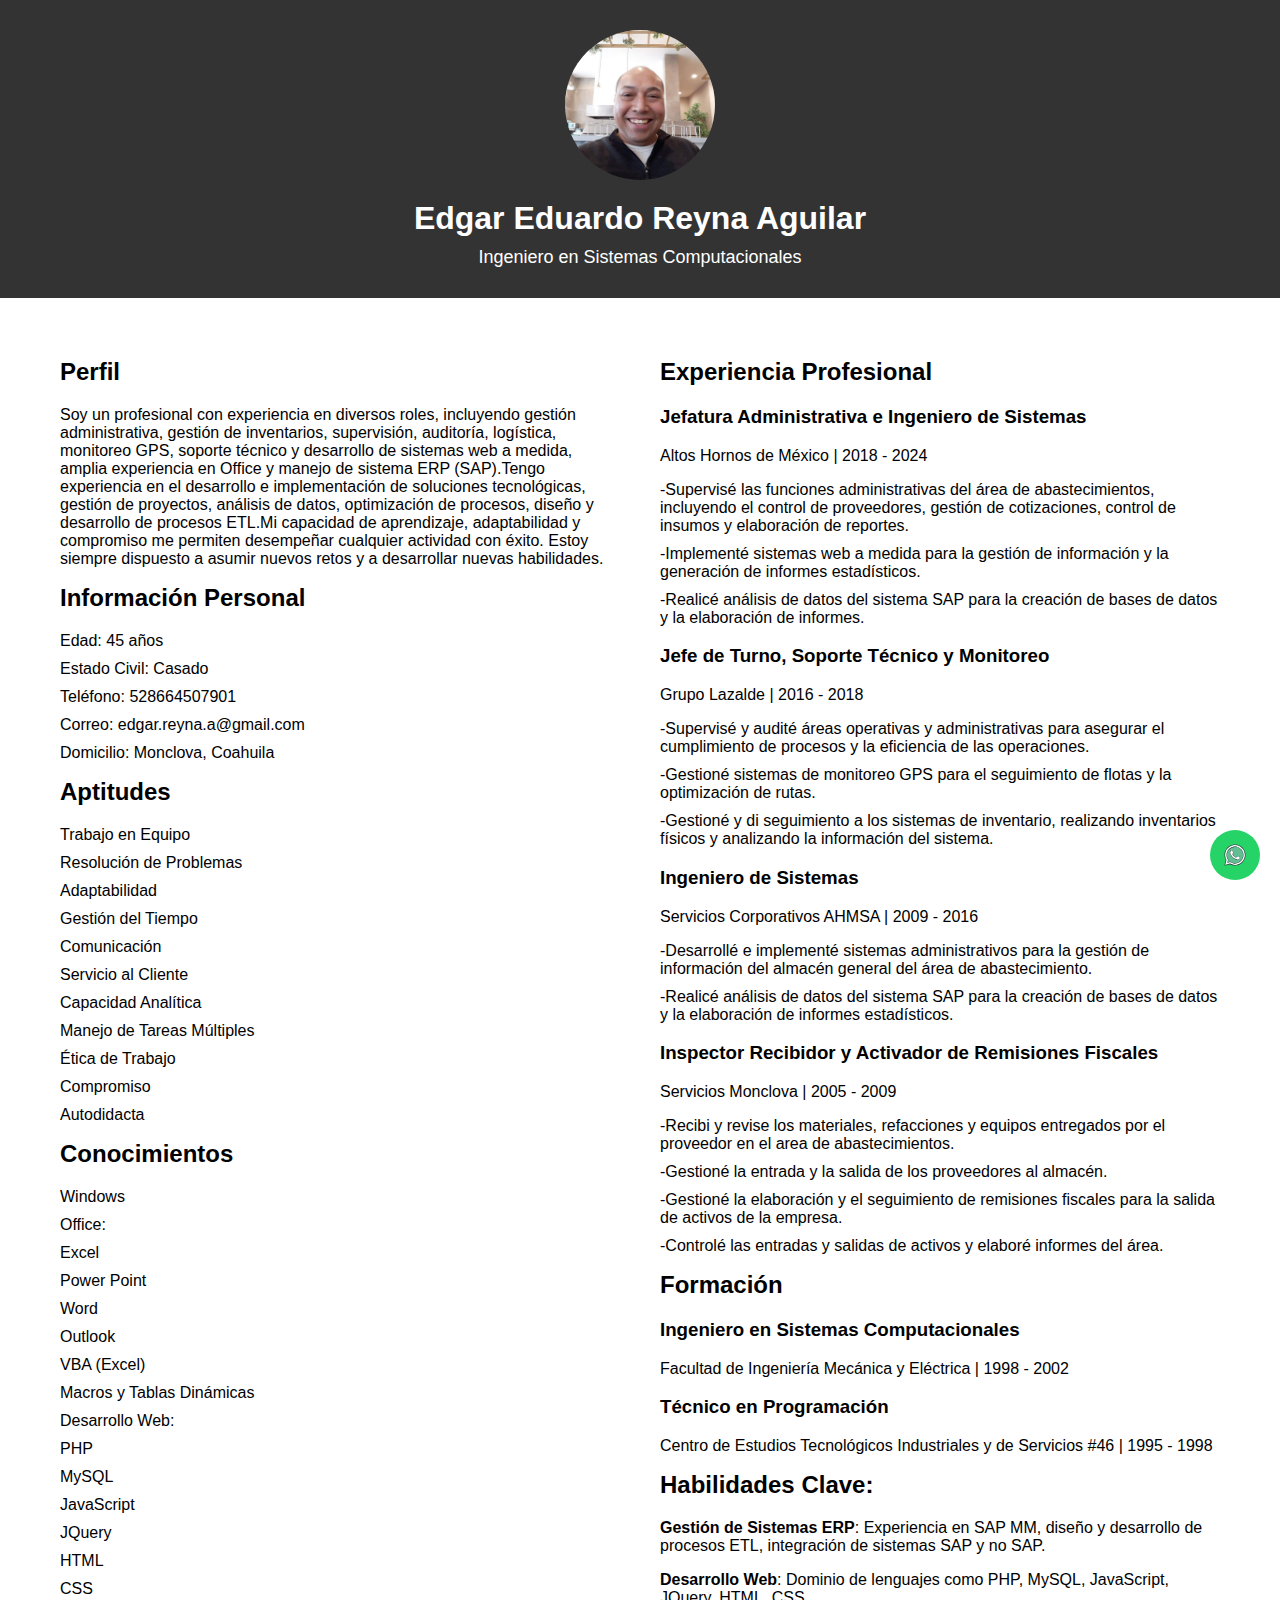
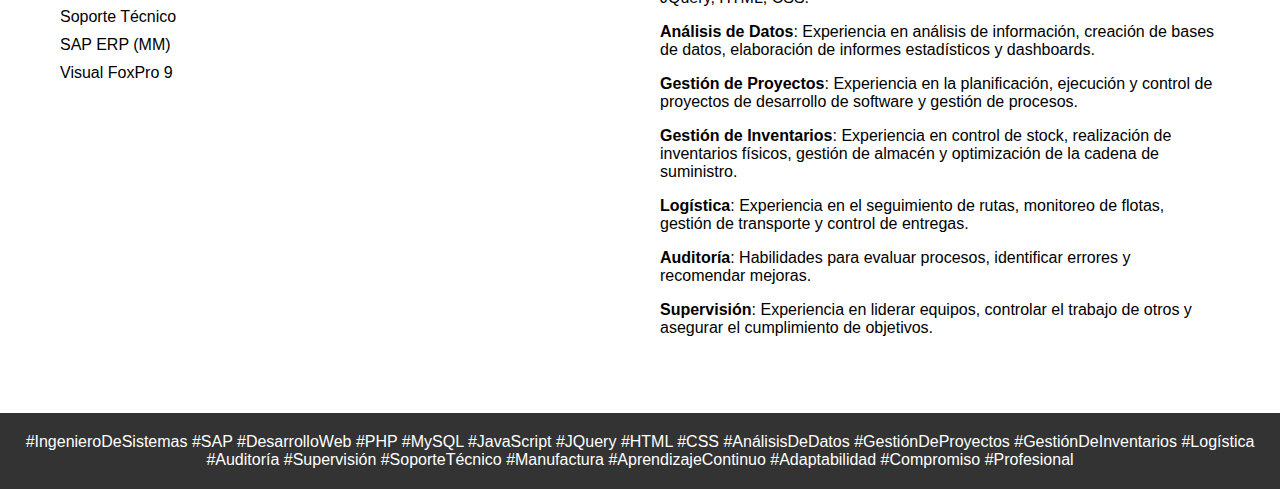
<file: index.html>
<!DOCTYPE html>
<html lang="es">
<head>
  <meta charset="UTF-8">
  <meta name="viewport" content="width=device-width, initial-scale=1.0">
  <title>Edgar E. Reyna Aguilar - Ingeniero en Sistemas Computacionales</title>
  <link rel="stylesheet" href="styles.css">
</head>
<body>
  <header>
    <div class="header-content">
      <img src="./edgar.jpg" alt="Foto de perfil">
      <h1>Edgar Eduardo Reyna Aguilar</h1>
      <p>Ingeniero en Sistemas Computacionales</p>
    </div>
  </header>

  <main>
    <div class="content-wrapper">
      <div class="column">
        
        <h2>Perfil</h2>

        <p>Soy un profesional con experiencia en diversos roles, incluyendo gestión administrativa, gestión de inventarios, supervisión, auditoría, logística, monitoreo GPS, soporte técnico y desarrollo de sistemas web a medida, amplia experiencia en Office y manejo de sistema ERP (SAP).Tengo experiencia en el desarrollo e implementación de soluciones tecnológicas, gestión de proyectos, análisis de datos, optimización de procesos, diseño y desarrollo de procesos ETL.Mi capacidad de aprendizaje, adaptabilidad y compromiso me permiten desempeñar cualquier actividad con éxito. Estoy siempre dispuesto a asumir nuevos retos y a desarrollar nuevas habilidades.</p>
        
        <h2>Información Personal</h2>
        <ul>
          <li>Edad: 45 años</li>
          <li>Estado Civil: Casado</li>
          <li>Tel&eacutefono: 528664507901</li>  
          <li>Correo: edgar.reyna.a@gmail.com</li>  
          <li>Domicilio: Monclova, Coahuila</li>
        </ul>
    
        <h2>Aptitudes</h2>
        <ul>
          <li>Trabajo en Equipo</li>
          <li>Resolución de Problemas</li>
          <li>Adaptabilidad</li>
          <li>Gestión del Tiempo</li>
          <li>Comunicación</li>
          <li>Servicio al Cliente</li>
          <li>Capacidad Analítica</li>
          <li>Manejo de Tareas Múltiples</li>
          <li>Ética de Trabajo</li>
          <li>Compromiso</li>
          <li>Autodidacta</li>
        </ul>

        <h2>Conocimientos</h2>
        <ul>
          <li>Windows</li>          
          <li>Office:</li>
          <li>Excel</li>
          <li>Power Point</li>
          <li>Word</li>
          <li>Outlook</li>        
          <li>VBA (Excel)</li>
          <li>Macros y Tablas Dinámicas</li>
          <li>Desarrollo Web:</li>
          <li>PHP</li> 
          <li>MySQL</li>
          <li>JavaScript</li>
          <li>JQuery</li>
          <li>HTML</li>
          <li>CSS</li>          
          <li>Soporte T&eacutecnico</li>
          <li>SAP ERP (MM)</li>
          <li>Visual FoxPro 9</li>                    
        </ul>
      </div>

      <div class="column">
        

        <h2>Experiencia Profesional</h2>        
        <h3>Jefatura Administrativa e Ingeniero de Sistemas</h3>
        <p>Altos Hornos de México | 2018 - 2024</p>
        <ul>
          <li>-Supervisé las funciones administrativas del área de abastecimientos, incluyendo el control de proveedores, gestión de cotizaciones, control de insumos y elaboración de reportes.</li>
          <li>-Implementé sistemas web a medida para la gestión de información y la generación de informes estadísticos.</li>
          <li>-Realicé análisis de datos del sistema SAP para la creación de bases de datos y la elaboración de informes.</li>
        </ul>

        <h3>Jefe de Turno, Soporte Técnico y Monitoreo</h3>
        <p>Grupo Lazalde | 2016 - 2018</p>
        <ul>
          <li>-Supervisé y audité áreas operativas y administrativas para asegurar el cumplimiento de procesos y la eficiencia de las operaciones.</li>
          <li>-Gestioné sistemas de monitoreo GPS para el seguimiento de flotas y la optimización de rutas.</li>
          <li>-Gestioné y di seguimiento a los sistemas de inventario, realizando inventarios físicos y analizando la información del sistema.</li>
        </ul>

        <h3>Ingeniero de Sistemas</h3>
        <p>Servicios Corporativos AHMSA | 2009 - 2016</p>
        <ul>
          <li>-Desarrollé e implementé sistemas administrativos para la gestión de información del almacén general del área de abastecimiento.</li>
          <li>-Realicé análisis de datos del sistema SAP para la creación de bases de datos y la elaboración de informes estadísticos.</li>          
        </ul>

        <h3>Inspector Recibidor y Activador de Remisiones Fiscales</h3>
        <p>Servicios Monclova | 2005 - 2009</p>
        <ul>
            <li>-Recibi y revise los materiales, refacciones y equipos entregados por el proveedor en el area de abastecimientos.</li>            
            <li>-Gestioné la entrada y la salida de los proveedores al almacén.</li>
            <li>-Gestioné la elaboración y el seguimiento de remisiones fiscales para la salida de activos de la empresa.</li>
            <li>-Controlé las entradas y salidas de activos y elaboré informes del área.</li>    
        </ul>

        <h2>Formación</h2>
        
        <h3>Ingeniero en Sistemas Computacionales</h3>
        <p>Facultad de Ingeniería Mecánica y Eléctrica | 1998 - 2002</p>

        <h3>Técnico en Programación</h3>
        <p>Centro de Estudios Tecnológicos Industriales y de Servicios #46 | 1995 - 1998</p>

        <h2>Habilidades Clave:</h2>
        <p><strong>Gestión de Sistemas ERP</strong>: Experiencia en SAP MM, diseño y desarrollo de procesos ETL, integración de sistemas SAP y no SAP.</p>
        <p><strong>Desarrollo Web</strong>: Dominio de lenguajes como PHP, MySQL, JavaScript, JQuery, HTML, CSS.</p>
        <p><strong>Análisis de Datos</strong>: Experiencia en análisis de información, creación de bases de datos, elaboración de informes estadísticos y dashboards.</p>
        <p><strong>Gestión de Proyectos</strong>: Experiencia en la planificación, ejecución y control de proyectos de desarrollo de software y gestión de procesos.</p>
        <p><strong>Gestión de Inventarios</strong>: Experiencia en control de stock, realización de inventarios físicos, gestión de almacén y optimización de la cadena de suministro.</p>
        <p><strong>Logística</strong>: Experiencia en el seguimiento de rutas, monitoreo de flotas, gestión de transporte y control de entregas.</p>
        <p><strong>Auditoría</strong>: Habilidades para evaluar procesos, identificar errores y recomendar mejoras.</p>
        <p><strong>Supervisión</strong>: Experiencia en liderar equipos, controlar el trabajo de otros y asegurar el cumplimiento de objetivos.</p>
        
      </div>
    </div>
  </main>

  <footer>
    <div class="footer-content">
      <p>#IngenieroDeSistemas #SAP #DesarrolloWeb #PHP #MySQL #JavaScript #JQuery #HTML #CSS #AnálisisDeDatos #GestiónDeProyectos #GestiónDeInventarios #Logística #Auditoría #Supervisión #SoporteTécnico #Manufactura #AprendizajeContinuo #Adaptabilidad #Compromiso #Profesional</p>
    </div>
  </footer>

  <a href="https://wa.me/+528664507901" class="whatsapp-btn" target="_blank">
    <img src="./iconw.svg" alt="Icono de WhatsApp" />
  </a>
</body>
</html>
</file>
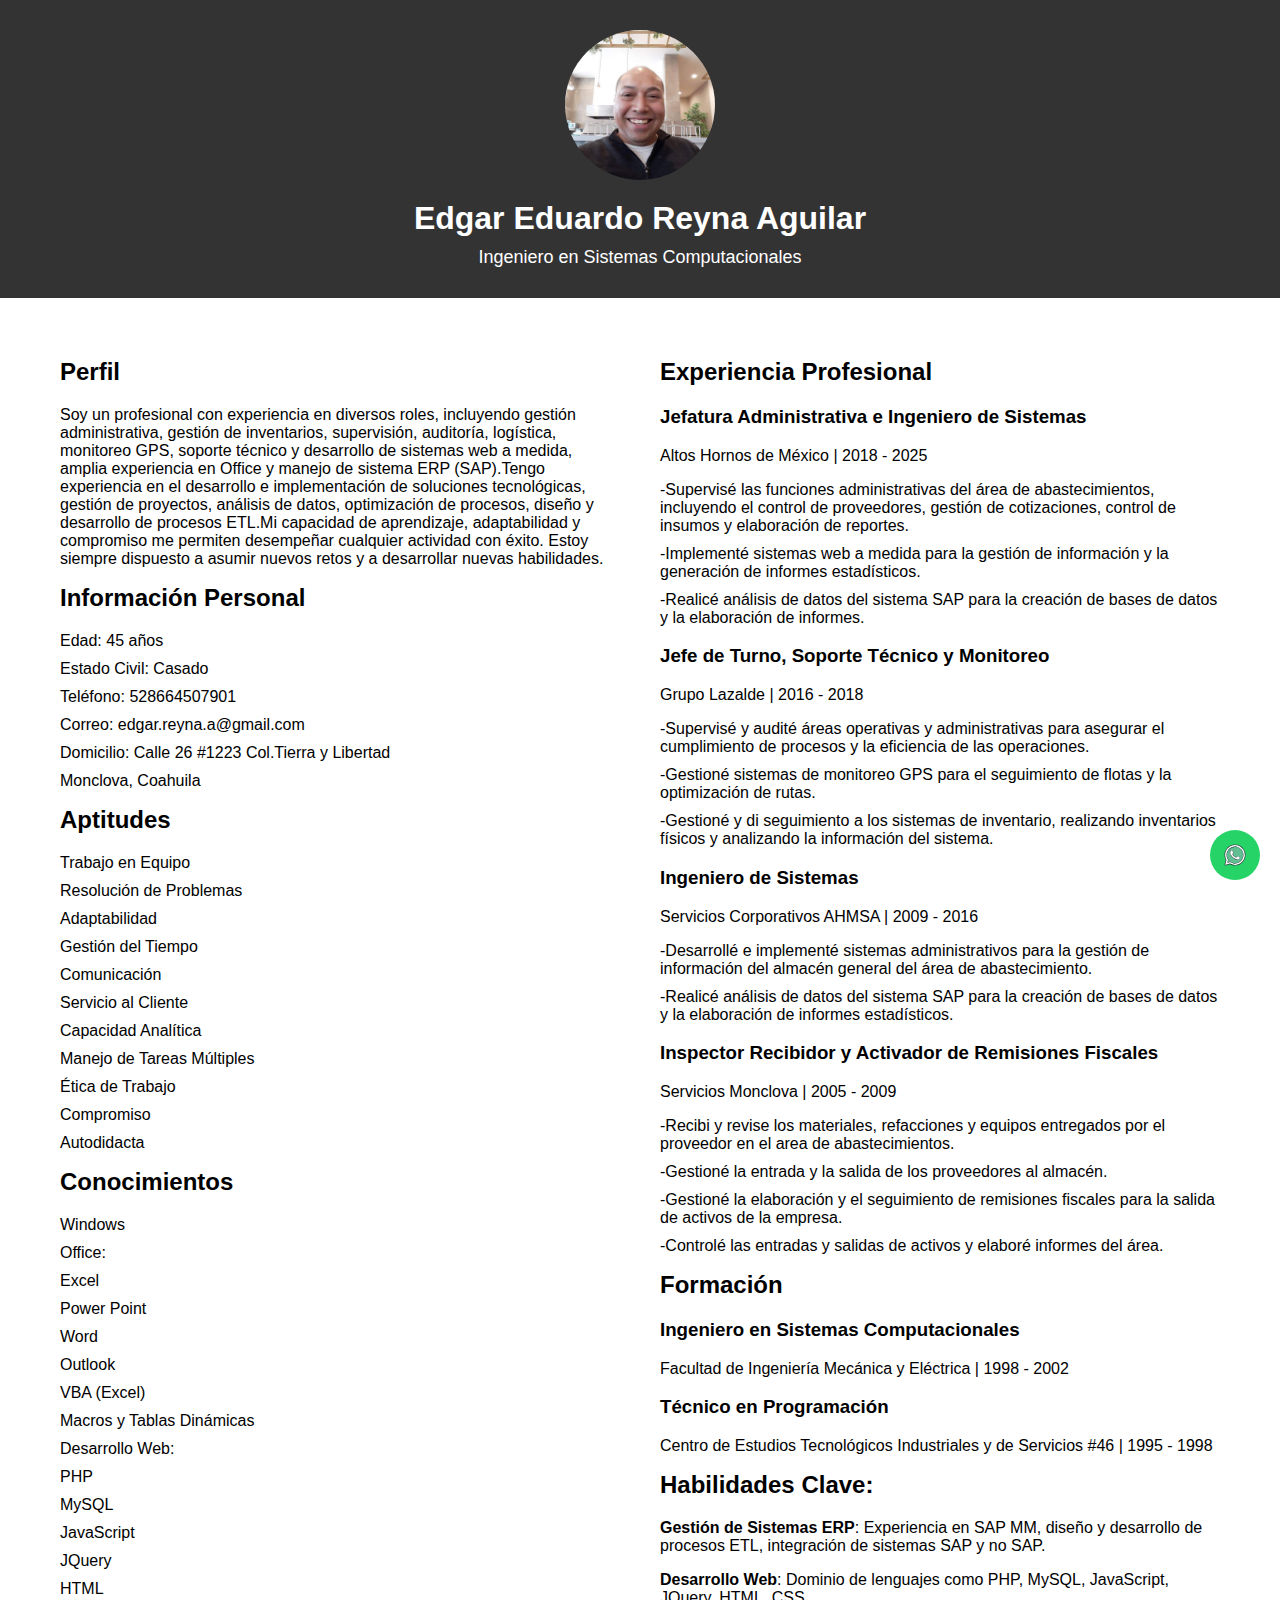
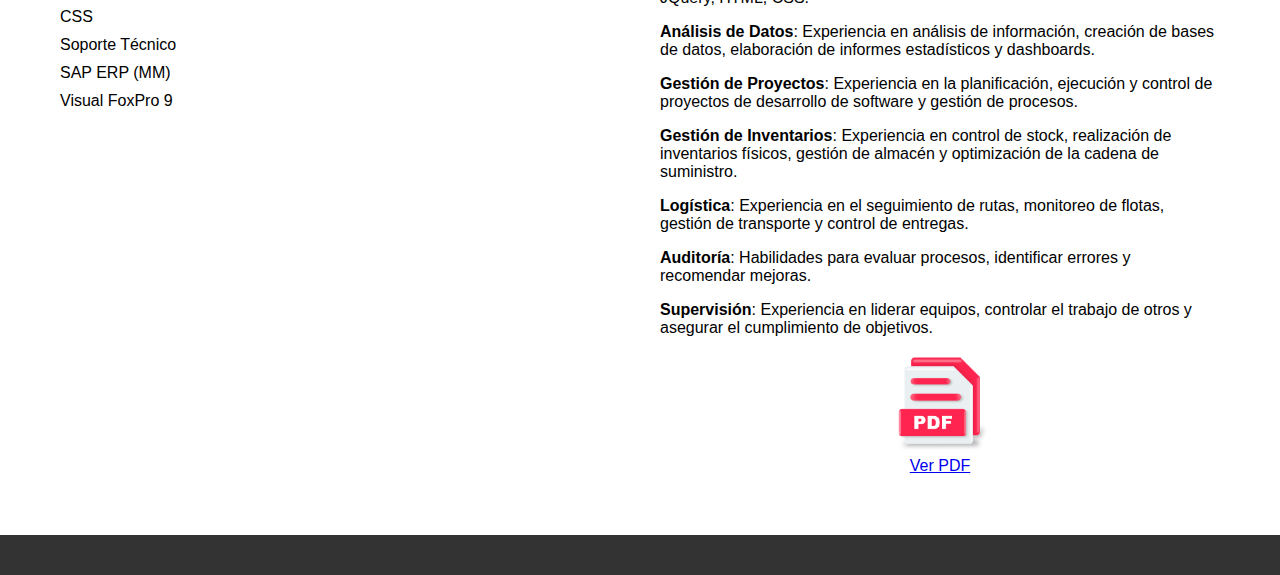
<file: index2.html>
<!DOCTYPE html>
<html lang="es">
<head>
  <meta charset="UTF-8">
  <meta name="viewport" content="width=device-width, initial-scale=1.0">
  <title>Edgar E. Reyna Aguilar - Ingeniero en Sistemas Computacionales</title>
  <link rel="stylesheet" href="styles.css">
</head>
<body>
  <header>
    <div class="header-content">
      <img src="./edgar.jpg" alt="Foto de perfil">
      <h1>Edgar Eduardo Reyna Aguilar</h1>
      <p>Ingeniero en Sistemas Computacionales</p>
    </div>
  </header>

  <main>
    <div class="content-wrapper">
      <div class="column">
        
        <h2>Perfil</h2>

        <p>Soy un profesional con experiencia en diversos roles, incluyendo gestión administrativa, gestión de inventarios, supervisión, auditoría, logística, monitoreo GPS, soporte técnico y desarrollo de sistemas web a medida, amplia experiencia en Office y manejo de sistema ERP (SAP).Tengo experiencia en el desarrollo e implementación de soluciones tecnológicas, gestión de proyectos, análisis de datos, optimización de procesos, diseño y desarrollo de procesos ETL.Mi capacidad de aprendizaje, adaptabilidad y compromiso me permiten desempeñar cualquier actividad con éxito. Estoy siempre dispuesto a asumir nuevos retos y a desarrollar nuevas habilidades.</p>
        
        <h2>Información Personal</h2>
        <ul>
          <li>Edad: 45 años</li>
          <li>Estado Civil: Casado</li>
          <li>Tel&eacutefono: 528664507901</li>  
          <li>Correo: edgar.reyna.a@gmail.com</li>  
          <li>Domicilio: Calle 26 #1223 Col.Tierra y Libertad</li>
          <li>Monclova, Coahuila</li>
        </ul>
    
        <h2>Aptitudes</h2>
        <ul>
          <li>Trabajo en Equipo</li>
          <li>Resolución de Problemas</li>
          <li>Adaptabilidad</li>
          <li>Gestión del Tiempo</li>
          <li>Comunicación</li>
          <li>Servicio al Cliente</li>
          <li>Capacidad Analítica</li>
          <li>Manejo de Tareas Múltiples</li>
          <li>Ética de Trabajo</li>
          <li>Compromiso</li>
          <li>Autodidacta</li>
        </ul>

        <h2>Conocimientos</h2>
        <ul>
          <li>Windows</li>          
          <li>Office:</li>
          <li>Excel</li>
          <li>Power Point</li>
          <li>Word</li>
          <li>Outlook</li>        
          <li>VBA (Excel)</li>
          <li>Macros y Tablas Dinámicas</li>
          <li>Desarrollo Web:</li>
          <li>PHP</li> 
          <li>MySQL</li>
          <li>JavaScript</li>
          <li>JQuery</li>
          <li>HTML</li>
          <li>CSS</li>          
          <li>Soporte T&eacutecnico</li>
          <li>SAP ERP (MM)</li>
          <li>Visual FoxPro 9</li>                    
        </ul>
      </div>

      <div class="column">
        

        <h2>Experiencia Profesional</h2>        
        <h3>Jefatura Administrativa e Ingeniero de Sistemas</h3>
        <p>Altos Hornos de México | 2018 - 2025</p>
        <ul>
          <li>-Supervisé las funciones administrativas del área de abastecimientos, incluyendo el control de proveedores, gestión de cotizaciones, control de insumos y elaboración de reportes.</li>
          <li>-Implementé sistemas web a medida para la gestión de información y la generación de informes estadísticos.</li>
          <li>-Realicé análisis de datos del sistema SAP para la creación de bases de datos y la elaboración de informes.</li>
        </ul>

        <h3>Jefe de Turno, Soporte Técnico y Monitoreo</h3>
        <p>Grupo Lazalde | 2016 - 2018</p>
        <ul>
          <li>-Supervisé y audité áreas operativas y administrativas para asegurar el cumplimiento de procesos y la eficiencia de las operaciones.</li>
          <li>-Gestioné sistemas de monitoreo GPS para el seguimiento de flotas y la optimización de rutas.</li>
          <li>-Gestioné y di seguimiento a los sistemas de inventario, realizando inventarios físicos y analizando la información del sistema.</li>
        </ul>

        <h3>Ingeniero de Sistemas</h3>
        <p>Servicios Corporativos AHMSA | 2009 - 2016</p>
        <ul>
          <li>-Desarrollé e implementé sistemas administrativos para la gestión de información del almacén general del área de abastecimiento.</li>
          <li>-Realicé análisis de datos del sistema SAP para la creación de bases de datos y la elaboración de informes estadísticos.</li>          
        </ul>

        <h3>Inspector Recibidor y Activador de Remisiones Fiscales</h3>
        <p>Servicios Monclova | 2005 - 2009</p>
        <ul>
            <li>-Recibi y revise los materiales, refacciones y equipos entregados por el proveedor en el area de abastecimientos.</li>            
            <li>-Gestioné la entrada y la salida de los proveedores al almacén.</li>
            <li>-Gestioné la elaboración y el seguimiento de remisiones fiscales para la salida de activos de la empresa.</li>
            <li>-Controlé las entradas y salidas de activos y elaboré informes del área.</li>    
        </ul>

        <h2>Formación</h2>
        
        <h3>Ingeniero en Sistemas Computacionales</h3>
        <p>Facultad de Ingeniería Mecánica y Eléctrica | 1998 - 2002</p>

        <h3>Técnico en Programación</h3>
        <p>Centro de Estudios Tecnológicos Industriales y de Servicios #46 | 1995 - 1998</p>

        <h2>Habilidades Clave:</h2>
        <p><strong>Gestión de Sistemas ERP</strong>: Experiencia en SAP MM, diseño y desarrollo de procesos ETL, integración de sistemas SAP y no SAP.</p>
        <p><strong>Desarrollo Web</strong>: Dominio de lenguajes como PHP, MySQL, JavaScript, JQuery, HTML, CSS.</p>
        <p><strong>Análisis de Datos</strong>: Experiencia en análisis de información, creación de bases de datos, elaboración de informes estadísticos y dashboards.</p>
        <p><strong>Gestión de Proyectos</strong>: Experiencia en la planificación, ejecución y control de proyectos de desarrollo de software y gestión de procesos.</p>
        <p><strong>Gestión de Inventarios</strong>: Experiencia en control de stock, realización de inventarios físicos, gestión de almacén y optimización de la cadena de suministro.</p>
        <p><strong>Logística</strong>: Experiencia en el seguimiento de rutas, monitoreo de flotas, gestión de transporte y control de entregas.</p>
        <p><strong>Auditoría</strong>: Habilidades para evaluar procesos, identificar errores y recomendar mejoras.</p>
        <p><strong>Supervisión</strong>: Experiencia en liderar equipos, controlar el trabajo de otros y asegurar el cumplimiento de objetivos.</p>

        <center><a href="CV.pdf"><img src="PDF.png" width="100" height="100"><br/>Ver PDF</a></center>
      </div>
    </div>
  </main>

  <footer>
    <div class="footer-content">
      <!--- <p>#IngenieroDeSistemas #SAP #DesarrolloWeb #PHP #MySQL #JavaScript #JQuery #HTML #CSS #AnálisisDeDatos #GestiónDeProyectos #GestiónDeInventarios #Logística #Auditoría #Supervisión #SoporteTécnico #Manufactura #AprendizajeContinuo #Adaptabilidad #Compromiso #Profesional</p>
        --->
    </div>
  </footer>

  <a href="https://wa.me/+528664507901" class="whatsapp-btn" target="_blank">
    <img src="./iconw.svg" alt="Icono de WhatsApp" />
  </a>
</body>
</html>
</file>
<file: styles.css>
/* Estilos generales */
body {
    font-family: Arial, sans-serif;
    margin: 0;
    padding: 0;
  }
  
  /* Estilos del header */
  header {
    background-color: #333;
    color: #fff;
    padding: 30px;
    text-align: center;
  }
  
  .header-content {
    display: flex;
    flex-direction: column;
    align-items: center;
  }
  
  .header-content img {
    width: 150px;
    height: 150px;
    border-radius: 50%;
    margin-bottom: 20px;
  }
  
  .header-content h1 {
    margin: 0;
    font-size: 32px;
  }
  
  .header-content p {
    margin: 10px 0 0 0;
    font-size: 18px;
  }
  
  /* Estilos del contenido principal */
  .content-wrapper {
    padding: 40px;
  }
  
  .column {
    padding: 20px;
  }
  
  .column h2 {
    margin-top: 0;
  }
  
  .column ul {
    list-style-type: none;
    padding: 0;
  }
  
  .column li {
    margin-bottom: 10px;
  }
  
  /* Estilos del footer */
  footer {
    background-color: #333;
    color: #fff;
    padding: 20px;
    text-align: center;
  }
  
  .footer-content p {
    margin: 0;
  }
  
  /* Estilos del botón de WhatsApp */
  .whatsapp-btn {
    position: fixed;
    bottom: 20px;
    right: 20px;
    background-color: #25D366;
    width: 50px;
    height: 50px;
    border-radius: 50%;
    display: flex;
    justify-content: center;
    align-items: center;
    text-decoration: none;
  }
  
  .whatsapp-btn:hover {
    background-color: #1DA851;
  }
  
  .whatsapp-btn img {
    width: 30px;
    height: 30px;
  }
  
  /* Media query para la versión de escritorio */
  @media (min-width: 768px) {
    .content-wrapper {
      display: flex;
      justify-content: center;
    }
  
    .column {
      flex-basis: 50%;
    }
  }
</file>
